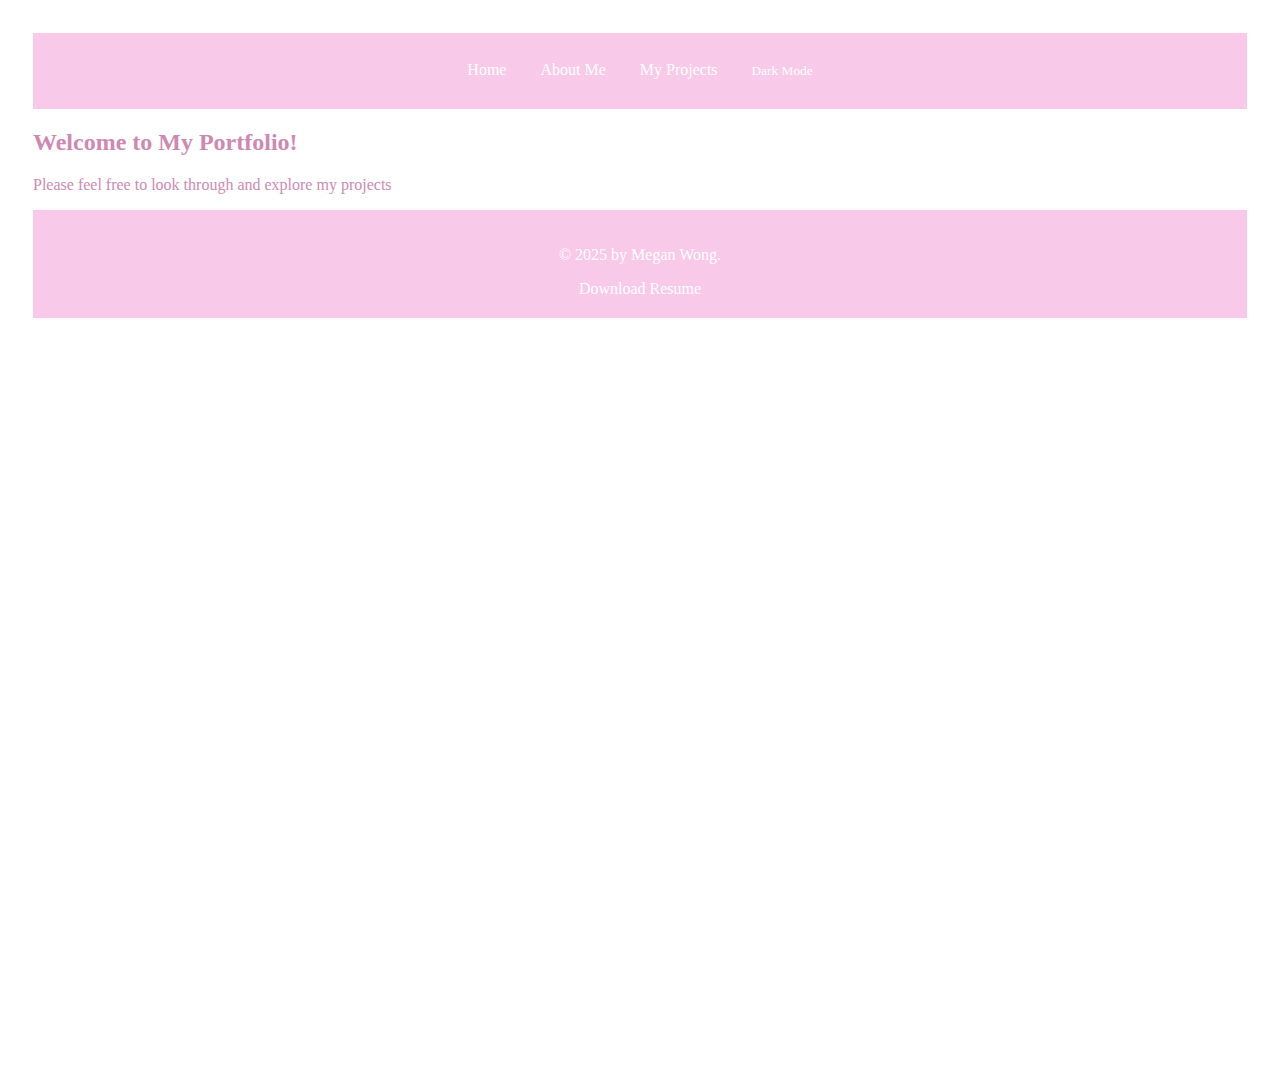
<file: index.html>
<!DOCTYPE html>

<html lang="en">
    <head> 
        <meta charset="UTF-8">
        <meta name="viewport" content="width=device-width, initial-scale=1.0">
        <meta http-equiv="X-UA-Compatible" content="ie=edge">

        <title>My Portfolio</title>
        <link rel="stylesheet" href="styles.css" type="text/css">
        <script src="header.js" type="text/javascript" defer></script>
    </head>
    <body>
        <header-component></header-component>

        <main>
            <section id="about">
                <h2>Welcome to My Portfolio!</h2>
                <p>Please feel free to look through and explore my projects</p>
            </section>
            <!-- <img src="./photos/taylorSwift.jpg" alt="Eras Tour Poster" width="450" height="600"> -->
        </main>
        <footer>
            <p>© 2025 by Megan Wong.</p>
            <a id = "resume" href="./photos/MeganWongResume_2025.docx.pdf" download = "MeganWongResume">Download Resume</a>
        </footer>
        <script src = "scripts.js" type="text/javascript" defer></script>
    </body>
</html>
</file>
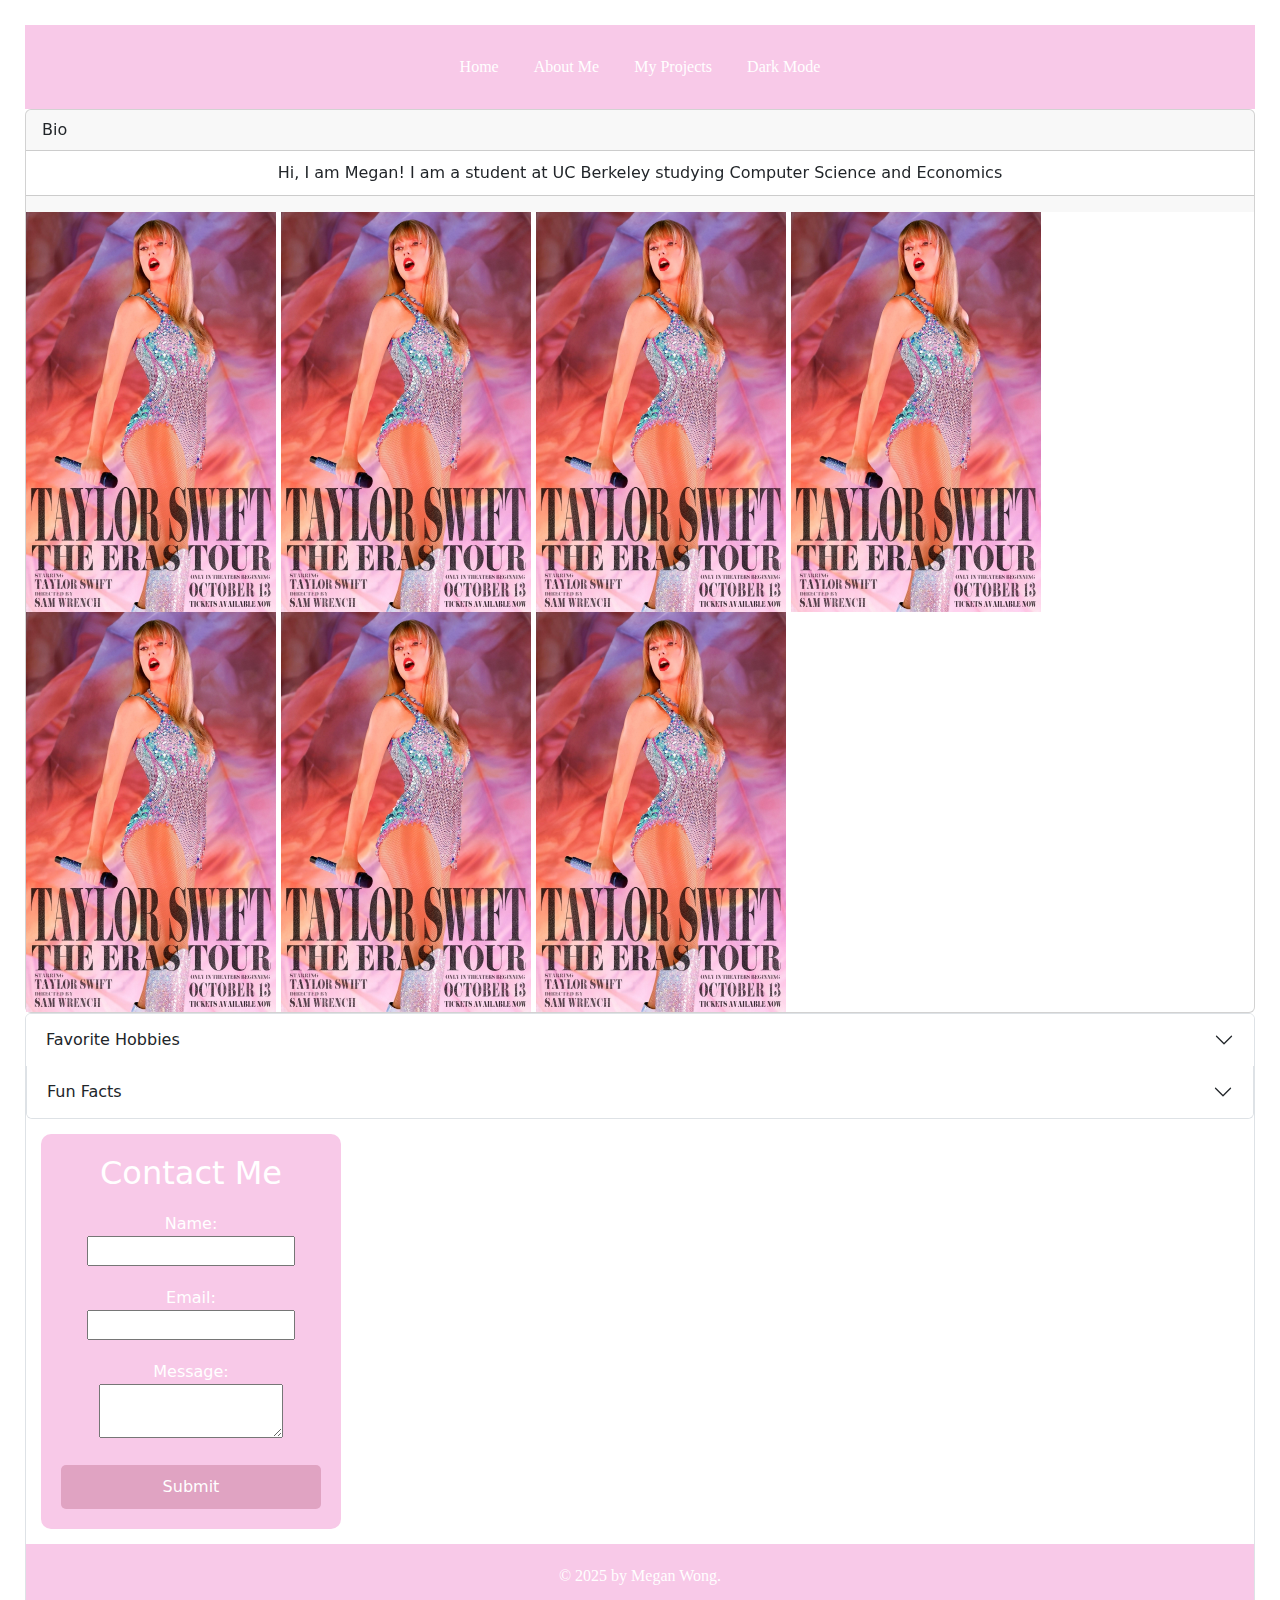
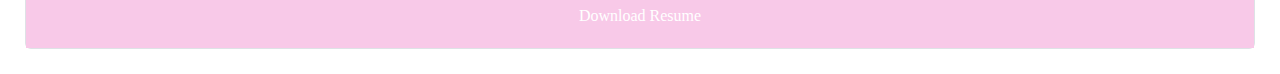
<file: about.html>
<!DOCTYPE html>
<html lang="en">
    <head>
        <link href="https://cdn.jsdelivr.net/npm/bootstrap@5.3.3/dist/css/bootstrap.min.css" rel="stylesheet">
        <script src="https://cdn.jsdelivr.net/npm/bootstrap@5.3.3/dist/js/bootstrap.bundle.min.js"></script>

      <meta charset="UTF-8">
        <meta name="viewport" content="width=device-width, initial-scale=1.0">
        <meta http-equiv="X-UA-Compatible" content="ie=edge">

        <title>My Portfolio</title>
        <link rel="stylesheet" href="styles.css" type="text/css">
        <script src="header.js" type="text/javascript" defer></script>
    </head>
    <body>
        <header-component></header-component>
        <div class = "card">
            <div class = "card-header">Bio</div>
            <div class = "card-body">Hi, I am Megan! I am a student at UC Berkeley studying Computer Science and Economics</div>
            <div class = "card-footer"></div>
            <div class = "card-image">
                <img src="./photos/taylorSwift.jpg" alt="Eras Tour Poster" width="250" height="400">
                <img src="./photos/taylorSwift.jpg" alt="Eras Tour Poster" width="250" height="400">
                <img src="./photos/taylorSwift.jpg" alt="Eras Tour Poster" width="250" height="400">
                <img src="./photos/taylorSwift.jpg" alt="Eras Tour Poster" width="250" height="400">
                <img src="./photos/taylorSwift.jpg" alt="Eras Tour Poster" width="250" height="400">
                <img src="./photos/taylorSwift.jpg" alt="Eras Tour Poster" width="250" height="400">
                <img src="./photos/taylorSwift.jpg" alt="Eras Tour Poster" width="250" height="400">
            </div>
        </div>

        <div class="accordion" id="accordionFlushExample">
            <div class="accordion-item">
                <h2 class="accordion-header" id="flush-headingOne">
                <button class="accordion-button collapsed" type="button" data-bs-toggle="collapse" data-bs-target="#flush-collapseOne" aria-expanded="false" aria-controls="flush-collapseOne">
                    Favorite Hobbies
                </button>
                </h2>
                <div id="flush-collapseOne" class="accordion-collapse collapse" aria-labelledby="flush-headingOne" data-bs-parent="#accordionFlushExample">
                <div class="accordion-body"> 
                    <ul>
                        <li>I really enjoy biking around my hometown Chicago</li>
                        <li>I am currently learning how to play the guitar</li>
                        <li>I enjoy doing arts and crafts and want to get into crocheting</li>
                    </ul>
                </div>
            </div>
            <div class="accordion-item">
                <h2 class="accordion-header" id="flush-headingTwo">
                <button class="accordion-button collapsed" type="button" data-bs-toggle="collapse" data-bs-target="#flush-collapseTwo" aria-expanded="false" aria-controls="flush-collapseTwo">
                    Fun Facts
                </button>
                </h2>
                <div id="flush-collapseTwo" class="accordion-collapse collapse" aria-labelledby="flush-headingTwo" data-bs-parent="#accordionFlushExample">
                <div class="accordion-body"> 
                    <ul>
                        <li>My family was once interviewed for a reality tv show</li>
                        <li>My first ever concert was for Glee</li>
                        <li>I am a Disney adult</li>
                    </ul>
                </div>
            </div>
            
        </div>

        <section class = "container">
            <form id = "contact-form">
                <h2>Contact Me</h2>
                <div class = "form-group">
                    <label for = "name">Name:</label>
                    <input type = "text" id = "name" name = "name" required>
                </div>
                <div class = "form-group">
                    <label for = "email">Email:</label>
                    <input type = "email" id = "email" name = "email" required>
                </div>
                <div class = "form-group">
                    <label for = "message">Message:</label>
                    <textarea id = "message" name = "message" required></textarea>
                </div>
                <button id = "submit" class = "button" type = "submit">Submit</button>
            </form>

        </section>
        <script src = "scripts.js" type="text/javascript" defer></script>
        <script src = "form.js" type="text/javascript" defer></script>

    </body>
    <footer>
        <p>© 2025 by Megan Wong.</p> 
        <a id = "resume" href="./photos/MeganWongResume_2025.docx.pdf" download = "MeganWongResume">Download Resume</a>
    </footer>
</html>
</file>
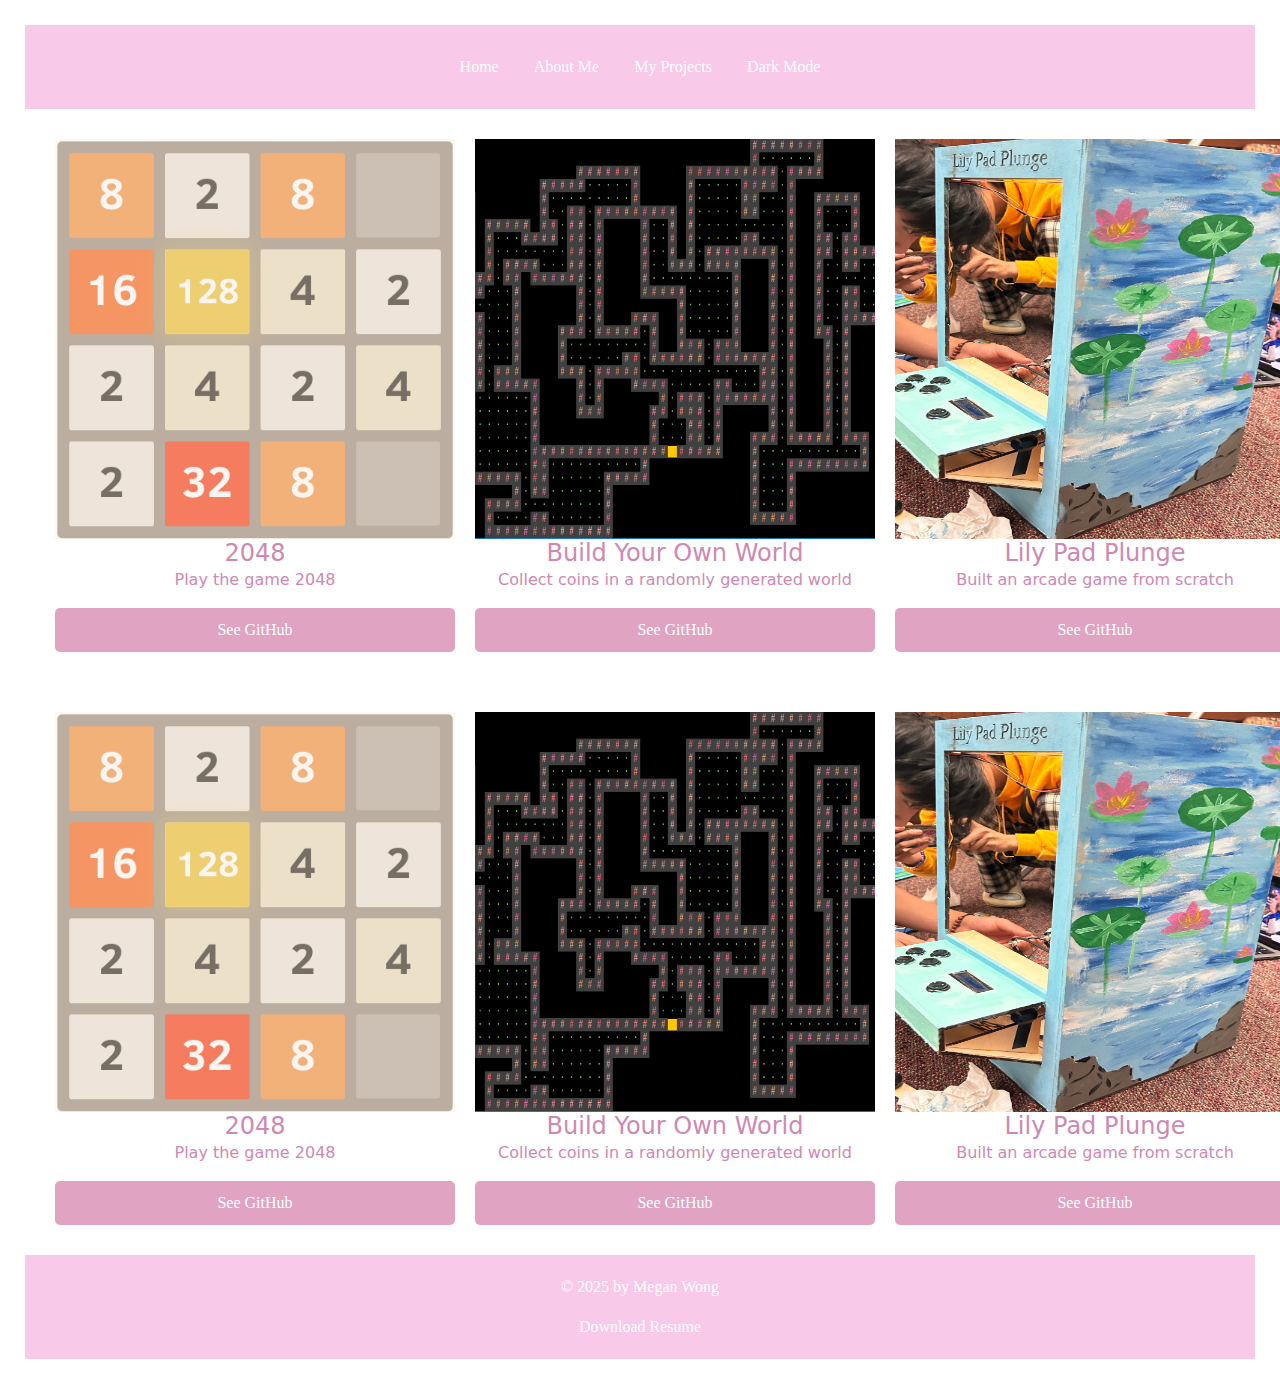
<file: projects.html>
<!DOCTYPE html>
<html lang="en">
    <head>
        <link href="https:cdn.jsdelivr.net/npm/bootstrap@5.3.3/dist/css/bootstrap.min.css" rel="stylesheet">
        <script src="https://cdn.jsdelivr.net/npm/bootstrap@5.3.3/dist/js/bootstrap.bundle.min.js"></script>

      <meta charset="UTF-8">
        <meta name="viewport" content="width=device-width, initial-scale=1.0">
        <meta http-equiv="X-UA-Compatible" content="ie=edge">

        <title>My Portfolio</title>
        <link rel="stylesheet" href="styles.css" type="text/css">
        <script src="header.js" type="text/javascript" defer></script>
    </head>
    <body>
        <header-component></header-component>
        <div class="projectCard" style="width:100%;">
            
            <div class="card-body">
                <img class="card-img-top" src="./photos/2048.jpg" alt="Card image" style="width: 400px; height: 400px">
                <h4 class="card-title">2048</h4>
                <p class="card-text">Play the game 2048 </p>
                <a href="https://github.com/Berkeley-CS61B-Student/sp25-s945/tree/3c5a28357627ddb5b42a146a9c979d1ec28b5999/proj0" class="button">See GitHub</a>
            </div>
            <div class="card-body">
                <img class="card-img-top" src="./photos/byow.jpg" alt="Card image" style="width: 400px; height: 400px">
                <h4 class="card-title">Build Your Own World</h4>
                <p class="card-text">Collect coins in a randomly generated world</p>
                <a href="https://github.com/Berkeley-CS61B-Student/sp25-proj3-g343/tree/38b9897bc03c5d6e7c820cc1ce2a884bf2a83eda/proj3/src/core" class="button">See GitHub</a>
            </div>

            <div class="card-body">
                <img class="card-img-top" src="./photos/lpplunge.jpg" alt="Card image" style="width: 400px; height: 400px">
                <h4 class="card-title">Lily Pad Plunge</h4>
                <p class="card-text">Built an arcade game from scratch</p>
                <a href="#" class="button">See GitHub</a>
            </div>
        </div>
        <div class="projectCard" style="width:100%;">
            
            <div class="card-body">
                <img class="card-img-top" src="./photos/2048.jpg" alt="Card image" style="width: 400px; height: 400px">
                <h4 class="card-title">2048</h4>
                <p class="card-text">Play the game 2048 </p>
                <a href="https://github.com/Berkeley-CS61B-Student/sp25-s945/tree/3c5a28357627ddb5b42a146a9c979d1ec28b5999/proj0" class="button">See GitHub</a>
            </div>
            <div class="card-body">
                <img class="card-img-top" src="./photos/byow.jpg" alt="Card image" style="width: 400px; height: 400px">
                <h4 class="card-title">Build Your Own World</h4>
                <p class="card-text">Collect coins in a randomly generated world</p>
                <a href="https://github.com/Berkeley-CS61B-Student/sp25-proj3-g343/tree/38b9897bc03c5d6e7c820cc1ce2a884bf2a83eda/proj3/src/core" class="button">See GitHub</a>
            </div>

            <div class="card-body">
                <img class="card-img-top" src="./photos/lpplunge.jpg" alt="Card image" style="width: 400px; height: 400px">
                <h4 class="card-title">Lily Pad Plunge</h4>
                <p class="card-text">Built an arcade game from scratch</p>
                <a href="#" class="button">See GitHub</a>
            </div>
        </div>
        <script src = "scripts.js" type="text/javascript" defer></script>
    </body>
    <footer>
        <p>© 2025 by Megan Wong</p>
        <a id = "resume" href="./photos/MeganWongResume_2025.docx.pdf" download = "MeganWongResume">Download Resume</a>
    </footer>
</html>
</file>
<file: styles.css>
/* .header {
    background-color: #f8c9e8;
    color: #ffffff;
    padding: 20px 30px;
    text-align: center;
    position: sticky;
    top:0;
} */

body {
  padding: 25px;
  background-color: white;
  color: #ce89b3;
  font-size: 16px;
  min-height: 1000px;
  flex: 1;
}

.dark-mode {
  background-color: #ce89b3;
  color: white;
}

.container {
    display: flex;
    flex-direction: row;
    text-align: center;
    max-width: 300px;
    margin: 15px;
    padding: 20px;
    background-color: #f8c9e8;
    color: white;
    border-radius: 10px;
    flex-direction: row;
    justify-content: space-around;
    align-items: center;
}
.form-group {
    text-align: center;
    margin: 20px;
    color: white;
    border-radius: 10px;
}

.button {
    display: block;
    background-color: #e0a3c2;
    color: white;
    padding: 10px 20px;
    cursor: pointer;
    text-align: center;
    text-decoration: none;
    border: 0;
    border-radius: 5px;
    width: 100%;
}
button:hover {
               background-color: #e0a3c2;
               border-radius: 5px;
            }

.projectCard{
    display: flex;
    flex-direction: row;
    text-align: center;
    width: 100%;
    justify-content: space-around;
    padding: 20px;
    margin: auto;
}
.card-body{
    justify-content: space-around;
    padding: 10px;
    text-align: center;
    
}

footer {
    background-color: #f8c9e8;
    color: white;
    text-align: center;
    padding: 20px 30px;
    bottom: 0;
    position: relative;
    font-family: "Times New Roman", Times, serif;
}
</file>
